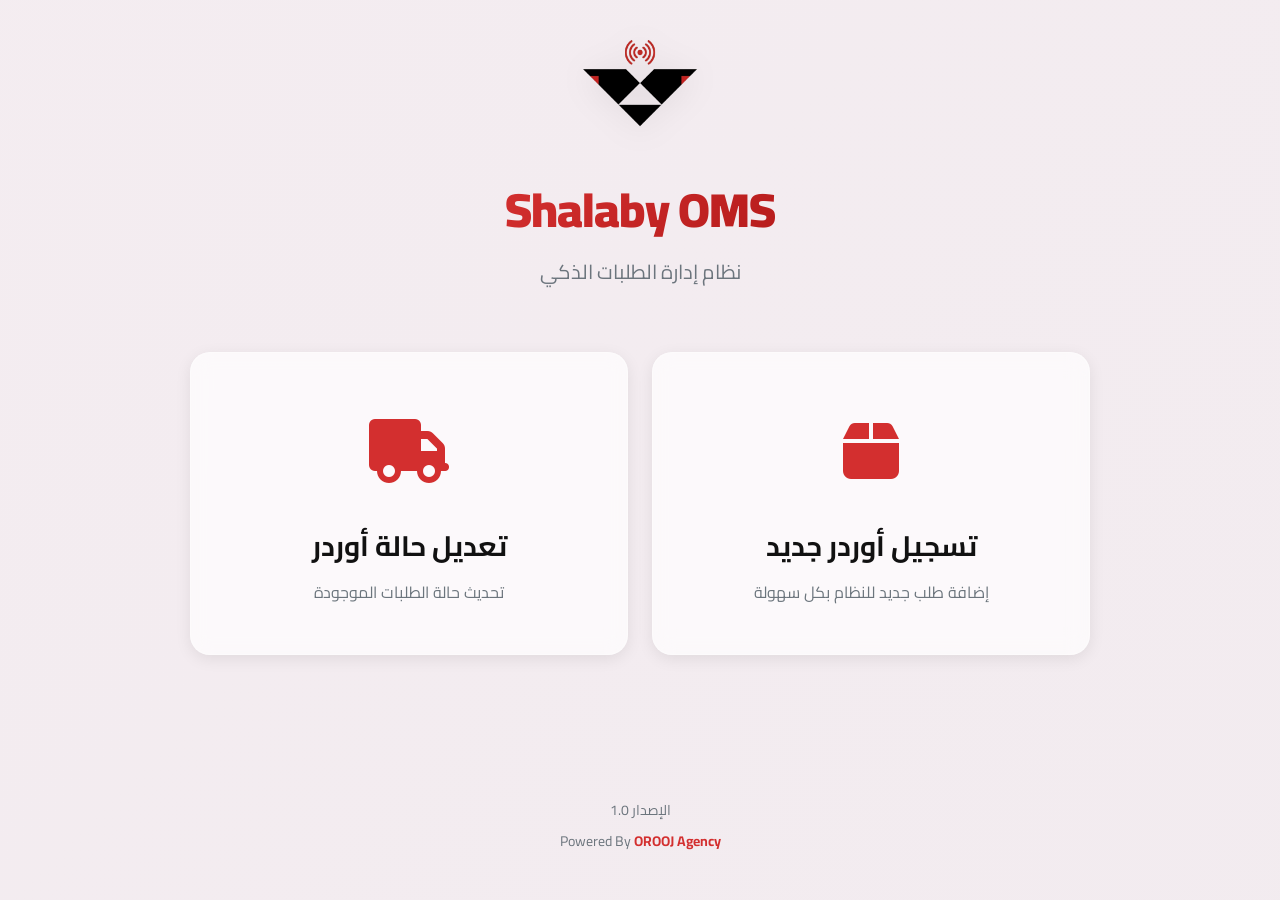
<file: index.html>
<!DOCTYPE html>
<html lang="ar" dir="rtl">
<head>
    <meta charset="UTF-8">
    <meta name="viewport" content="width=device-width, initial-scale=1.0">
    <meta name="description" content="Shalaby OMS - نظام إدارة الطلبات الذكي">
    <meta name="author" content="OROOJ Agency">
    <title>Shalaby OMS - نظام إدارة الطلبات</title>
    
    <!-- Bootstrap 5 CSS -->
    <link href="https://cdn.jsdelivr.net/npm/bootstrap@5.3.2/dist/css/bootstrap.min.css" rel="stylesheet">
    
    <!-- Font Awesome -->
    <link rel="stylesheet" href="https://cdnjs.cloudflare.com/ajax/libs/font-awesome/6.5.1/css/all.min.css">
    
    <!-- Google Font Cairo -->
    <link rel="preconnect" href="https://fonts.googleapis.com">
    <link rel="preconnect" href="https://fonts.gstatic.com" crossorigin>
    <link href="https://fonts.googleapis.com/css2?family=Cairo:wght@300;400;600;700;900&display=swap" rel="stylesheet">
    
    <!-- Custom CSS -->
    <link rel="stylesheet" href="style.css">
</head>
<body>
    
    <!-- Main Container -->
    <div class="main-container">
        
        <!-- Logo Section -->
        <div class="logo-section animate-fade-in">
            <img src="logo.png" alt="Shalaby OMS Logo" class="main-logo" onerror="this.style.display='none'">
        </div>
        
        <!-- Title Section -->
        <div class="title-section animate-fade-in-up">
            <h1 class="main-title">Shalaby OMS</h1>
            <p class="main-subtitle">نظام إدارة الطلبات الذكي</p>
        </div>
        
        <!-- Cards Section -->
        <div class="cards-container">
            <div class="row g-4">
                
                <!-- New Order Card -->
                <div class="col-lg-6 col-md-6 col-12">
                    <div class="action-card glass-effect animate-scale" onclick="navigateTo('new-order.html')">
                        <div class="card-icon">
                            <i class="fas fa-box"></i>
                        </div>
                        <h3 class="card-title">تسجيل أوردر جديد</h3>
                        <p class="card-description">إضافة طلب جديد للنظام بكل سهولة</p>
                        <div class="card-arrow">
                            <i class="fas fa-arrow-left"></i>
                        </div>
                    </div>
                </div>
                
                <!-- Update Order Card -->
                <div class="col-lg-6 col-md-6 col-12">
                    <div class="action-card glass-effect animate-scale" onclick="navigateTo('update-order.html')">
                        <div class="card-icon">
                            <i class="fas fa-truck"></i>
                        </div>
                        <h3 class="card-title">تعديل حالة أوردر</h3>
                        <p class="card-description">تحديث حالة الطلبات الموجودة</p>
                        <div class="card-arrow">
                            <i class="fas fa-arrow-left"></i>
                        </div>
                    </div>
                </div>
                
            </div>
        </div>
        
        <!-- Footer -->
        <footer class="main-footer animate-fade-in">
            <p class="footer-version">الإصدار 1.0</p>
            <p class="footer-credits">Powered By <span class="highlight">OROOJ Agency</span></p>
        </footer>
        
    </div>
    
    <!-- Bootstrap JS -->
    <script src="https://cdn.jsdelivr.net/npm/bootstrap@5.3.2/dist/js/bootstrap.bundle.min.js"></script>
    
    <!-- Custom JS -->
    <script src="config.js"></script>
<script src="script.js"></script>
    
</body>
</html>
</file>
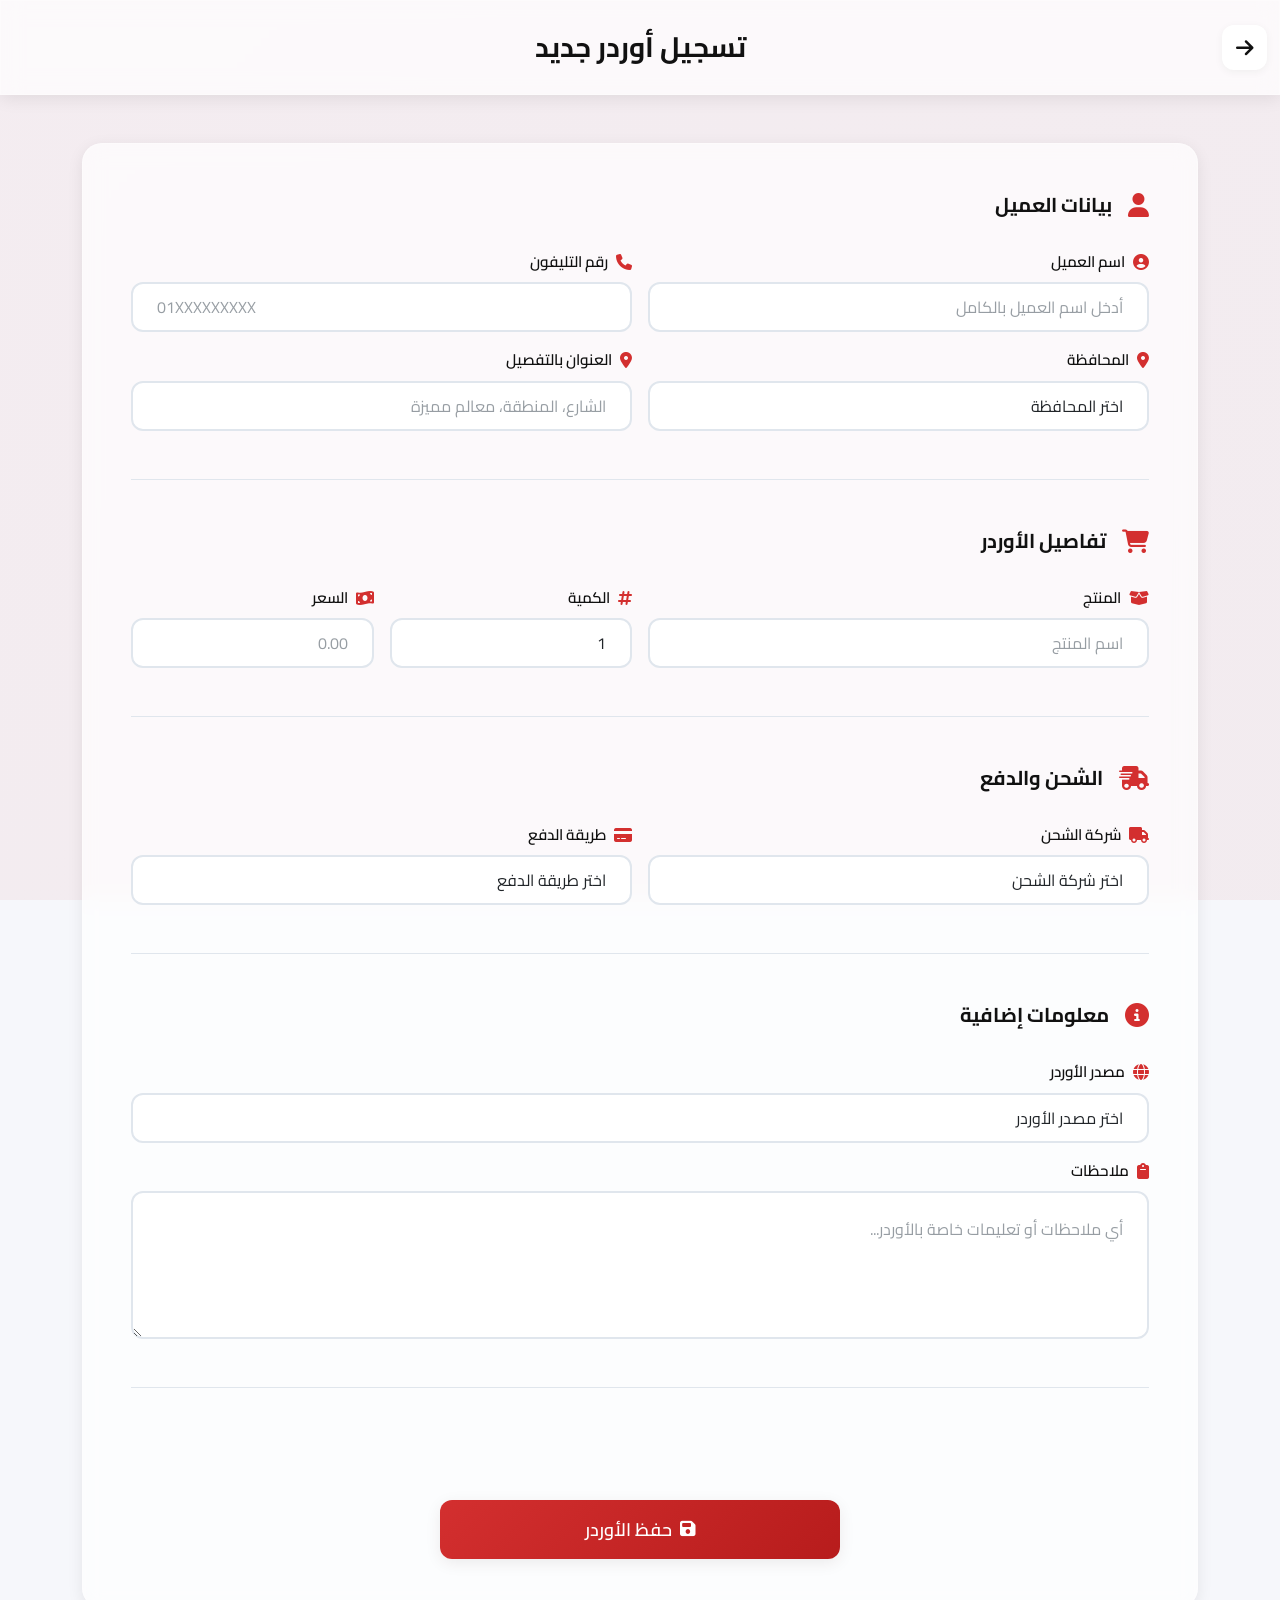
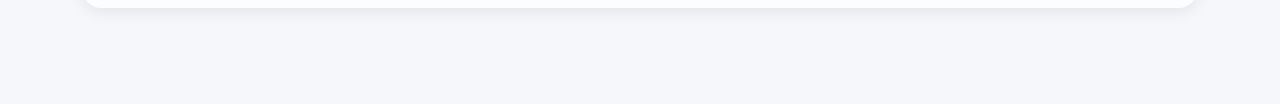
<file: new-order.html>
<!DOCTYPE html>
<html lang="ar" dir="rtl">
<head>
    <meta charset="UTF-8">
    <meta name="viewport" content="width=device-width, initial-scale=1.0">
    <meta name="description" content="تسجيل أوردر جديد - Shalaby OMS">
    <meta name="author" content="OROOJ Agency">
    <title>تسجيل أوردر جديد - Shalaby OMS</title>
    
    <!-- Bootstrap 5 CSS -->
    <link href="https://cdn.jsdelivr.net/npm/bootstrap@5.3.2/dist/css/bootstrap.min.css" rel="stylesheet">
    
    <!-- Font Awesome -->
    <link rel="stylesheet" href="https://cdnjs.cloudflare.com/ajax/libs/font-awesome/6.5.1/css/all.min.css">
    
    <!-- Google Font Cairo -->
    <link rel="preconnect" href="https://fonts.googleapis.com">
    <link rel="preconnect" href="https://fonts.gstatic.com" crossorigin>
    <link href="https://fonts.googleapis.com/css2?family=Cairo:wght@300;400;600;700;900&display=swap" rel="stylesheet">
    
    <!-- Custom CSS -->
    <link rel="stylesheet" href="style.css">
</head>
<body>
    
    <!-- Header -->
    <header class="page-header glass-effect">
        <div class="container-fluid">
            <div class="header-content">
                <button class="btn-back" onclick="navigateTo('index.html')">
                    <i class="fas fa-arrow-right"></i>
                </button>
                <h1 class="page-title">تسجيل أوردر جديد</h1>
                <div class="header-spacer"></div>
            </div>
        </div>
    </header>
    
    <!-- Main Content -->
    <div class="page-container">
        <div class="container">
            
            <div class="form-card glass-effect animate-fade-in-up">
                
                <form id="newOrderForm" novalidate>
                    
                    <!-- Customer Information Section -->
                    <div class="form-section">
                        <h3 class="section-title">
                            <i class="fas fa-user"></i>
                            بيانات العميل
                        </h3>
                        
                        <div class="row g-3">
                            <div class="col-md-6">
                                <div class="form-group">
                                    <label for="customerName" class="form-label">
                                        <i class="fas fa-user-circle"></i>
                                        اسم العميل
                                    </label>
                                    <input 
                                        type="text" 
                                        class="form-control" 
                                        id="customerName" 
                                        placeholder="أدخل اسم العميل بالكامل"
                                        required
                                    >
                                    <div class="invalid-feedback">من فضلك أدخل اسم العميل</div>
                                </div>
                            </div>
                            
                            <div class="col-md-6">
                                <div class="form-group">
                                    <label for="customerPhone" class="form-label">
                                        <i class="fas fa-phone"></i>
                                        رقم التليفون
                                    </label>
                                    <input 
                                        type="tel" 
                                        class="form-control" 
                                        id="customerPhone" 
                                        placeholder="01XXXXXXXXX"
                                        required
                                    >
                                    <div class="invalid-feedback">من فضلك أدخل رقم تليفون صحيح</div>
                                </div>
                            </div>
                            
                            <div class="col-md-6">
                                <div class="form-group">
                                    <label for="governorate" class="form-label">
                                        <i class="fas fa-map-marker-alt"></i>
                                        المحافظة
                                    </label>
                                    <select class="form-select" id="governorate" required>
                                        <option value="" selected disabled>اختر المحافظة</option>
                                        <option value="القاهرة">القاهرة</option>
                                        <option value="الجيزة">الجيزة</option>
                                        <option value="الإسكندرية">الإسكندرية</option>
                                        <option value="الدقهلية">الدقهلية</option>
                                        <option value="الشرقية">الشرقية</option>
                                        <option value="القليوبية">القليوبية</option>
                                        <option value="البحيرة">البحيرة</option>
                                        <option value="الغربية">الغربية</option>
                                        <option value="المنوفية">المنوفية</option>
                                        <option value="كفر الشيخ">كفر الشيخ</option>
                                        <option value="دمياط">دمياط</option>
                                        <option value="بورسعيد">بورسعيد</option>
                                        <option value="الإسماعيلية">الإسماعيلية</option>
                                        <option value="السويس">السويس</option>
                                        <option value="المنيا">المنيا</option>
                                        <option value="بني سويف">بني سويف</option>
                                        <option value="الفيوم">الفيوم</option>
                                        <option value="أسيوط">أسيوط</option>
                                        <option value="سوهاج">سوهاج</option>
                                        <option value="قنا">قنا</option>
                                        <option value="أسوان">أسوان</option>
                                        <option value="الأقصر">الأقصر</option>
                                        <option value="البحر الأحمر">البحر الأحمر</option>
                                        <option value="الوادي الجديد">الوادي الجديد</option>
                                        <option value="مطروح">مطروح</option>
                                        <option value="شمال سيناء">شمال سيناء</option>
                                        <option value="جنوب سيناء">جنوب سيناء</option>
                                    </select>
                                    <div class="invalid-feedback">من فضلك اختر المحافظة</div>
                                </div>
                            </div>
                            
                            <div class="col-md-6">
                                <div class="form-group">
                                    <label for="address" class="form-label">
                                        <i class="fas fa-location-dot"></i>
                                        العنوان بالتفصيل
                                    </label>
                                    <input 
                                        type="text" 
                                        class="form-control" 
                                        id="address" 
                                        placeholder="الشارع، المنطقة، معالم مميزة"
                                        required
                                    >
                                    <div class="invalid-feedback">من فضلك أدخل العنوان</div>
                                </div>
                            </div>
                        </div>
                    </div>
                    
                    <!-- Order Details Section -->
                    <div class="form-section">
                        <h3 class="section-title">
                            <i class="fas fa-shopping-cart"></i>
                            تفاصيل الأوردر
                        </h3>
                        
                        <div class="row g-3">
                            <div class="col-md-6">
                                <div class="form-group">
                                    <label for="product" class="form-label">
                                        <i class="fas fa-box-open"></i>
                                        المنتج
                                    </label>
                                    <input 
                                        type="text" 
                                        class="form-control" 
                                        id="product" 
                                        placeholder="اسم المنتج"
                                        required
                                    >
                                    <div class="invalid-feedback">من فضلك أدخل اسم المنتج</div>
                                </div>
                            </div>
                            
                            <div class="col-md-3">
                                <div class="form-group">
                                    <label for="quantity" class="form-label">
                                        <i class="fas fa-hashtag"></i>
                                        الكمية
                                    </label>
                                    <input 
                                        type="number" 
                                        class="form-control" 
                                        id="quantity" 
                                        placeholder="1"
                                        min="1"
                                        value="1"
                                        required
                                    >
                                    <div class="invalid-feedback">من فضلك أدخل الكمية</div>
                                </div>
                            </div>
                            
                            <div class="col-md-3">
                                <div class="form-group">
                                    <label for="price" class="form-label">
                                        <i class="fas fa-money-bill-wave"></i>
                                        السعر
                                    </label>
                                    <input 
                                        type="number" 
                                        class="form-control" 
                                        id="price" 
                                        placeholder="0.00"
                                        min="0"
                                        step="0.01"
                                        required
                                    >
                                    <div class="invalid-feedback">من فضلك أدخل السعر</div>
                                </div>
                            </div>
                        </div>
                    </div>
                    
                    <!-- Shipping & Payment Section -->
                    <div class="form-section">
                        <h3 class="section-title">
                            <i class="fas fa-truck-fast"></i>
                            الشحن والدفع
                        </h3>
                        
                        <div class="row g-3">
                            <div class="col-md-6">
                                <div class="form-group">
                                    <label for="shippingCompany" class="form-label">
                                        <i class="fas fa-truck"></i>
                                        شركة الشحن
                                    </label>
                                    <select class="form-select" id="shippingCompany" required>
                                        <option value="" selected disabled>اختر شركة الشحن</option>
                                        <option value="البريد المصري">البريد المصري</option>
                                        <option value="أرامكس">أرامكس</option>
                                        <option value="فيدكس">فيدكس</option>
                                        <option value="سمسا">سمسا</option>
                                        <option value="DHL">DHL</option>
                                        <option value="بوستا">بوستا</option>
                                        <option value="ماي واي">ماي واي</option>
                                        <option value="فاست كارجو">فاست كارجو</option>
                                        <option value="أخرى">أخرى</option>
                                    </select>
                                    <div class="invalid-feedback">من فضلك اختر شركة الشحن</div>
                                </div>
                            </div>
                            
                            <div class="col-md-6">
                                <div class="form-group">
                                    <label for="paymentMethod" class="form-label">
                                        <i class="fas fa-credit-card"></i>
                                        طريقة الدفع
                                    </label>
                                    <select class="form-select" id="paymentMethod" required>
                                        <option value="" selected disabled>اختر طريقة الدفع</option>
                                        <option value="كاش عند الاستلام">كاش عند الاستلام</option>
                                        <option value="تحويل بنكي">تحويل بنكي</option>
                                        <option value="فودافون كاش">فودافون كاش</option>
                                        <option value="فيزا">فيزا</option>
                                        <option value="إنستا باي">إنستا باي</option>
                                        <option value="محفظة إلكترونية">محفظة إلكترونية</option>
                                    </select>
                                    <div class="invalid-feedback">من فضلك اختر طريقة الدفع</div>
                                </div>
                            </div>
                        </div>
                    </div>
                    
                    <!-- Additional Information Section -->
                    <div class="form-section">
                        <h3 class="section-title">
                            <i class="fas fa-info-circle"></i>
                            معلومات إضافية
                        </h3>
                        
                        <div class="row g-3">
                            <div class="col-md-12">
                                <div class="form-group">
                                    <label for="orderSource" class="form-label">
                                        <i class="fas fa-globe"></i>
                                        مصدر الأوردر
                                    </label>
                                    <select class="form-select" id="orderSource" required>
                                        <option value="" selected disabled>اختر مصدر الأوردر</option>
                                        <option value="فيسبوك">فيسبوك</option>
                                        <option value="إنستجرام">إنستجرام</option>
                                        <option value="تيك توك">تيك توك</option>
                                        <option value="واتساب">واتساب</option>
                                        <option value="الموقع الإلكتروني">الموقع الإلكتروني</option>
                                        <option value="مكالمة هاتفية">مكالمة هاتفية</option>
                                        <option value="عميل سابق">عميل سابق</option>
                                        <option value="أخرى">أخرى</option>
                                    </select>
                                    <div class="invalid-feedback">من فضلك اختر مصدر الأوردر</div>
                                </div>
                            </div>
                            
                            <div class="col-md-12">
                                <div class="form-group">
                                    <label for="notes" class="form-label">
                                        <i class="fas fa-clipboard"></i>
                                        ملاحظات
                                    </label>
                                    <textarea 
                                        class="form-control" 
                                        id="notes" 
                                        rows="4" 
                                        placeholder="أي ملاحظات أو تعليمات خاصة بالأوردر..."
                                    ></textarea>
                                </div>
                            </div>
                        </div>
                    </div>
                    
                    <!-- Submit Button -->
                    <div class="form-actions">
                        <button type="submit" class="btn btn-primary btn-lg btn-submit">
                            <i class="fas fa-save"></i>
                            <span>حفظ الأوردر</span>
                        </button>
                    </div>
                    
                </form>
                
            </div>
            
        </div>
    </div>
    
    <!-- Success Modal -->
    <div class="modal fade" id="successModal" tabindex="-1" aria-hidden="true">
        <div class="modal-dialog modal-dialog-centered">
            <div class="modal-content glass-effect">
                <div class="modal-body text-center p-5">
                    <div class="success-icon">
                        <i class="fas fa-check-circle"></i>
                    </div>
                    <h3 class="mt-4 mb-3">تم حفظ الأوردر بنجاح!</h3>
                    <p class="text-muted">
تم إضافة الأوردر للنظام بنجاح
</p>

<h4 id="generatedOrderId" style="color:#D32F2F;font-weight:bold;margin-top:15px;"></h4>
                    <button type="button" class="btn btn-primary mt-3" onclick="closeModalAndReset()">
                        تمام
                    </button>
                </div>
            </div>
        </div>
    </div>
    
    <!-- Bootstrap JS -->
    <script src="https://cdn.jsdelivr.net/npm/bootstrap@5.3.2/dist/js/bootstrap.bundle.min.js"></script>
    
    <!-- Custom JS -->
    <script src="config.js"></script>
<script src="script.js"></script>
    
</body>
</html>
</file>
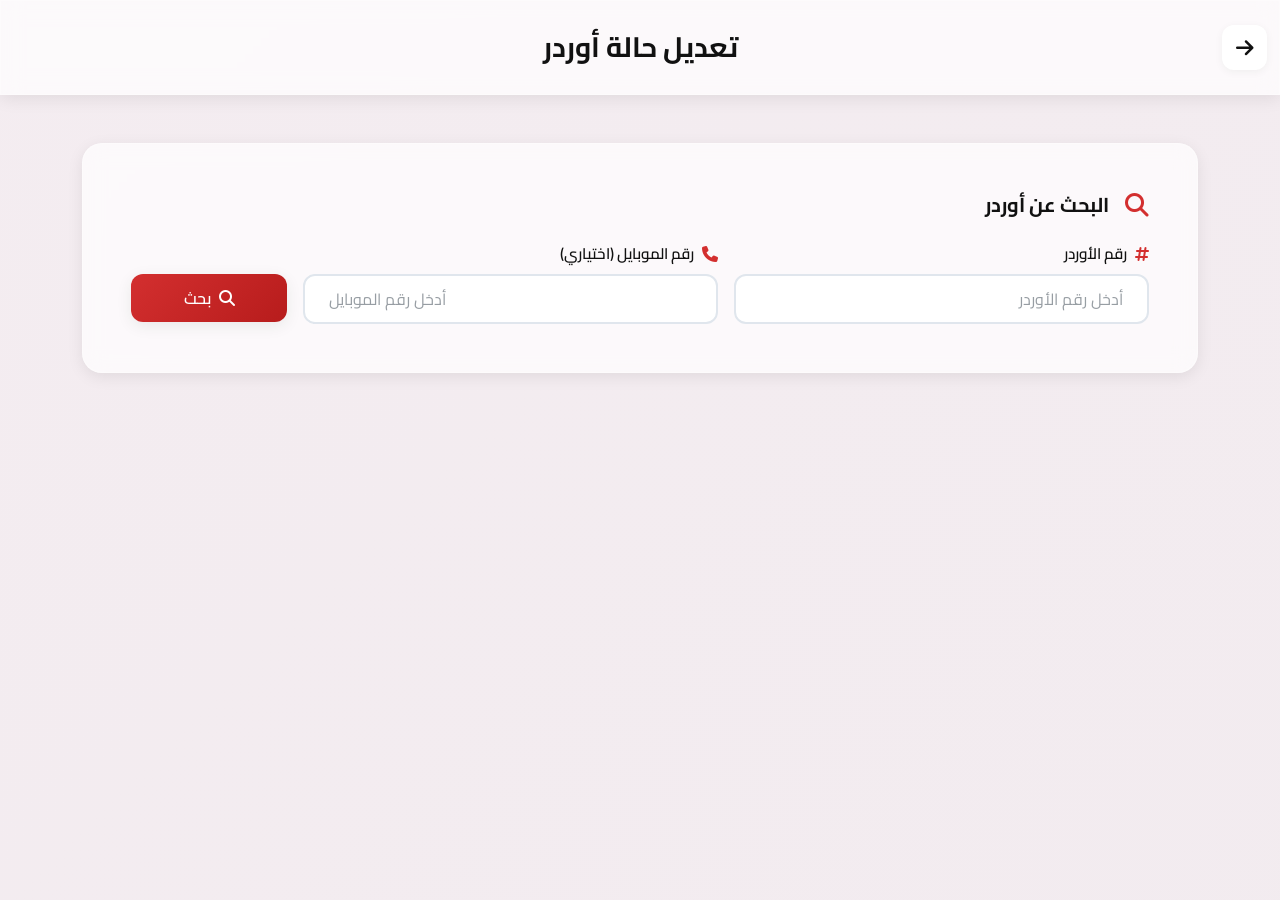
<file: update-order.html>
<!DOCTYPE html>
<html lang="ar" dir="rtl">
<head>
    <meta charset="UTF-8">
    <meta name="viewport" content="width=device-width, initial-scale=1.0">
    <meta name="description" content="تعديل حالة أوردر - Shalaby OMS">
    <meta name="author" content="OROOJ Agency">
    <title>تعديل حالة أوردر - Shalaby OMS</title>
    
    <!-- Bootstrap 5 CSS -->
    <link href="https://cdn.jsdelivr.net/npm/bootstrap@5.3.2/dist/css/bootstrap.min.css" rel="stylesheet">
    
    <!-- Font Awesome -->
    <link rel="stylesheet" href="https://cdnjs.cloudflare.com/ajax/libs/font-awesome/6.5.1/css/all.min.css">
    
    <!-- Google Font Cairo -->
    <link rel="preconnect" href="https://fonts.googleapis.com">
    <link rel="preconnect" href="https://fonts.gstatic.com" crossorigin>
    <link href="https://fonts.googleapis.com/css2?family=Cairo:wght@300;400;600;700;900&display=swap" rel="stylesheet">
    
    <!-- Custom CSS -->
    <link rel="stylesheet" href="style.css">
</head>
<body>
    
    <!-- Header -->
    <header class="page-header glass-effect">
        <div class="container-fluid">
            <div class="header-content">
                <button class="btn-back" onclick="navigateTo('index.html')">
                    <i class="fas fa-arrow-right"></i>
                </button>
                <h1 class="page-title">تعديل حالة أوردر</h1>
                <div class="header-spacer"></div>
            </div>
        </div>
    </header>
    
    <!-- Main Content -->
    <div class="page-container">
        <div class="container">
            
            <!-- Search Section -->
            <div class="search-card glass-effect animate-fade-in-up">
                <h3 class="section-title mb-4">
                    <i class="fas fa-search"></i>
                    البحث عن أوردر
                </h3>
                
                <div class="row g-3">
                    <div class="col-md-5">
                        <div class="form-group">
                            <label for="searchOrderId" class="form-label">
                                <i class="fas fa-hashtag"></i>
                                رقم الأوردر
                            </label>
                            <input 
                                type="text" 
                                class="form-control" 
                                id="searchOrderId" 
                                placeholder="أدخل رقم الأوردر"
                            >
                        </div>
                    </div>
                    
                    <div class="col-md-5">
                        <div class="form-group">
                            <label for="searchPhone" class="form-label">
                                <i class="fas fa-phone"></i>
                                رقم الموبايل (اختياري)
                            </label>
                            <input 
                                type="tel" 
                                class="form-control" 
                                id="searchPhone" 
                                placeholder="أدخل رقم الموبايل"
                            >
                        </div>
                    </div>
                    
                    <div class="col-md-2">
                        <div class="form-group">
                            <label class="form-label d-block opacity-0">بحث</label>
                            <button class="btn btn-primary w-100" onclick="searchOrder()">
                                <i class="fas fa-search"></i>
                                <span>بحث</span>
                            </button>
                        </div>
                    </div>
                </div>
            </div>
            
            <!-- Loading Spinner -->
            <div class="loading-spinner" id="loadingSpinner" style="display: none;">
                <div class="spinner-border text-primary" role="status">
                    <span class="visually-hidden">جاري البحث...</span>
                </div>
                <p class="mt-3">جاري البحث...</p>
            </div>
            
            <!-- No Results Message -->
            <div class="no-results glass-effect" id="noResults" style="display: none;">
                <div class="no-results-icon">
                    <i class="fas fa-inbox"></i>
                </div>
                <h3>لم يتم العثور على الأوردر</h3>
                <p class="text-muted">تأكد من رقم الأوردر أو رقم الموبايل وحاول مرة أخرى</p>
            </div>
            
            <!-- Order Details Section -->
            <div class="order-details-card glass-effect animate-fade-in-up" id="orderDetailsCard" style="display: none;">
                
                <h3 class="section-title mb-4">
                    <i class="fas fa-file-invoice"></i>
                    تفاصيل الأوردر
                </h3>
                
                <!-- Order Info Grid -->
                <div class="order-info-grid">
                    
                    <div class="info-item">
                        <div class="info-label">
                            <i class="fas fa-hashtag"></i>
                            رقم الأوردر
                        </div>
                        <div class="info-value" id="displayOrderId">-</div>
                    </div>
                    
                    <div class="info-item">
                        <div class="info-label">
                            <i class="fas fa-calendar"></i>
                            تاريخ الأوردر
                        </div>
                        <div class="info-value" id="displayOrderDate">-</div>
                    </div>
                    
                    <div class="info-item">
                        <div class="info-label">
                            <i class="fas fa-user"></i>
                            اسم العميل
                        </div>
                        <div class="info-value" id="displayCustomerName">-</div>
                    </div>
                    
                    <div class="info-item">
                        <div class="info-label">
                            <i class="fas fa-phone"></i>
                            رقم التليفون
                        </div>
                        <div class="info-value" id="displayPhone">-</div>
                    </div>
                    
                    <div class="info-item">
                        <div class="info-label">
                            <i class="fas fa-box-open"></i>
                            المنتج
                        </div>
                        <div class="info-value" id="displayProduct">-</div>
                    </div>
                    
                    <div class="info-item">
                        <div class="info-label">
                            <i class="fas fa-money-bill-wave"></i>
                            السعر الإجمالي
                        </div>
                        <div class="info-value" id="displayPrice">-</div>
                    </div>
                    
                    <div class="info-item full-width">
                        <div class="info-label">
                            <i class="fas fa-map-marker-alt"></i>
                            العنوان
                        </div>
                        <div class="info-value" id="displayAddress">-</div>
                    </div>
                    
                    <div class="info-item">
                        <div class="info-label">
                            <i class="fas fa-truck"></i>
                            شركة الشحن
                        </div>
                        <div class="info-value" id="displayShipping">-</div>
                    </div>
                    
                    <div class="info-item">
                        <div class="info-label">
                            <i class="fas fa-credit-card"></i>
                            طريقة الدفع
                        </div>
                        <div class="info-value" id="displayPayment">-</div>
                    </div>
                    
                </div>
                
                <!-- Current Status -->
                <div class="current-status-section">
                    <h4 class="status-title">
                        <i class="fas fa-circle-info"></i>
                        الحالة الحالية
                    </h4>
                    <div class="status-badge-container">
                        <span class="status-badge" id="currentStatusBadge">جديد</span>
                    </div>
                </div>
                
                <!-- Update Status Form -->
                <div class="update-status-section">
                    <h4 class="status-title mb-3">
                        <i class="fas fa-sync-alt"></i>
                        تحديث الحالة
                    </h4>
                    
                    <form id="updateStatusForm">
                        <div class="row g-3">
                            <div class="col-md-8">
                                <div class="form-group">
                                    <label for="newStatus" class="form-label">
                                        <i class="fas fa-list"></i>
                                        الحالة الجديدة
                                    </label>
                                    <select class="form-select" id="newStatus" required>
                                        <option value="" selected disabled>اختر الحالة الجديدة</option>
                                        <option value="جديد">جديد</option>
                                        <option value="جارى المراجعة">جارى المراجعة</option>
                                        <option value="جارى التجهيز">جارى التجهيز</option>
                                        <option value="تم الشحن">تم الشحن</option>
                                        <option value="تم التسليم">تم التسليم</option>
                                        <option value="ملغى">ملغى</option>
                                        <option value="مرتجع">مرتجع</option>
                                    </select>
                                </div>
                            </div>
                            
                            <div class="col-md-4">
                                <div class="form-group">
                                    <label class="form-label d-block opacity-0">تحديث</label>
                                    <button type="submit" class="btn btn-primary w-100">
                                        <i class="fas fa-check"></i>
                                        <span>تحديث الحالة</span>
                                    </button>
                                </div>
                            </div>
                        </div>
                    </form>
                </div>
                
            </div>
            
        </div>
    </div>
    
    <!-- Success Modal -->
    <div class="modal fade" id="updateSuccessModal" tabindex="-1" aria-hidden="true">
        <div class="modal-dialog modal-dialog-centered">
            <div class="modal-content glass-effect">
                <div class="modal-body text-center p-5">
                    <div class="success-icon">
                        <i class="fas fa-check-circle"></i>
                    </div>
                    <h3 class="mt-4 mb-3">تم تحديث الحالة بنجاح!</h3>
                    <p class="text-muted">تم تحديث حالة الأوردر بنجاح</p>
                    <button type="button" class="btn btn-primary mt-3" data-bs-dismiss="modal">
                        تمام
                    </button>
                </div>
            </div>
        </div>
    </div>
    
    <!-- Bootstrap JS -->
    <script src="https://cdn.jsdelivr.net/npm/bootstrap@5.3.2/dist/js/bootstrap.bundle.min.js"></script>
    
    <!-- Custom JS -->
    <script src="config.js"></script>
<script src="script.js"></script>
    
</body>
</html>
</file>
<file: style.css>
/* ========================================
   CSS Variables
   ======================================== */
:root {
    --color-primary: #D32F2F;
    --color-primary-dark: #B71C1C;
    --color-primary-light: #EF5350;
    --color-dark: #111111;
    --color-white: #FFFFFF;
    --color-background: #F6F7FB;
    --color-text: #2C3E50;
    --color-text-light: #6C757D;
    --color-border: #E0E6ED;
    --color-success: #28A745;
    --color-warning: #FFC107;
    --color-danger: #DC3545;
    --color-info: #17A2B8;
    
    --gradient-primary: linear-gradient(135deg, #D32F2F 0%, #B71C1C 100%);
    --gradient-overlay: linear-gradient(135deg, rgba(211, 47, 47, 0.05) 0%, rgba(183, 28, 28, 0.05) 100%);
    
    --spacing-xs: 0.5rem;
    --spacing-sm: 1rem;
    --spacing-md: 1.5rem;
    --spacing-lg: 2rem;
    --spacing-xl: 3rem;
    --spacing-xxl: 4rem;
    
    --radius-sm: 8px;
    --radius-md: 12px;
    --radius-lg: 16px;
    --radius-xl: 20px;
    --radius-round: 50%;
    
    --shadow-sm: 0 2px 8px rgba(0, 0, 0, 0.05);
    --shadow-md: 0 4px 16px rgba(0, 0, 0, 0.08);
    --shadow-lg: 0 8px 32px rgba(0, 0, 0, 0.12);
    --shadow-xl: 0 16px 48px rgba(0, 0, 0, 0.15);
    
    --transition-fast: 0.2s ease;
    --transition-normal: 0.3s ease;
    --transition-slow: 0.5s ease;
    
    --glass-bg: rgba(255, 255, 255, 0.7);
    --glass-border: rgba(255, 255, 255, 0.3);
    --glass-blur: 10px;
}

/* ========================================
   Global Reset & Base Styles
   ======================================== */
* {
    margin: 0;
    padding: 0;
    box-sizing: border-box;
}

body {
    font-family: 'Cairo', sans-serif;
    background: var(--color-background);
    color: var(--color-text);
    line-height: 1.6;
    -webkit-font-smoothing: antialiased;
    -moz-osx-font-smoothing: grayscale;
    overflow-x: hidden;
    min-height: 100vh;
    position: relative;
}

body::before {
    content: '';
    position: fixed;
    top: 0;
    left: 0;
    width: 100%;
    height: 100%;
    background: var(--gradient-overlay);
    pointer-events: none;
    z-index: -1;
}

/* ========================================
   Typography
   ======================================== */
h1, h2, h3, h4, h5, h6 {
    font-weight: 700;
    line-height: 1.3;
    color: var(--color-dark);
}

p {
    margin-bottom: 1rem;
}

a {
    text-decoration: none;
    color: var(--color-primary);
    transition: var(--transition-fast);
}

a:hover {
    color: var(--color-primary-dark);
}

/* ========================================
   Glass Effect
   ======================================== */
.glass-effect {
    background: var(--glass-bg);
    backdrop-filter: blur(var(--glass-blur));
    -webkit-backdrop-filter: blur(var(--glass-blur));
    border: 1px solid var(--glass-border);
    box-shadow: var(--shadow-md);
}

/* ========================================
   Animations
   ======================================== */
@keyframes fadeIn {
    from { opacity: 0; }
    to { opacity: 1; }
}

@keyframes fadeInUp {
    from {
        opacity: 0;
        transform: translateY(30px);
    }
    to {
        opacity: 1;
        transform: translateY(0);
    }
}

@keyframes scaleIn {
    from {
        opacity: 0;
        transform: scale(0.9);
    }
    to {
        opacity: 1;
        transform: scale(1);
    }
}

@keyframes pulse {
    0%, 100% { transform: scale(1); }
    50% { transform: scale(1.05); }
}

.animate-fade-in {
    animation: fadeIn 0.6s ease;
}

.animate-fade-in-up {
    animation: fadeInUp 0.6s ease;
}

.animate-scale {
    animation: scaleIn 0.4s ease;
}

/* ========================================
   Main Container (Home Page)
   ======================================== */
.main-container {
    min-height: 100vh;
    display: flex;
    flex-direction: column;
    align-items: center;
    justify-content: center;
    padding: var(--spacing-lg);
}

/* ========================================
   Logo Section
   ======================================== */
.logo-section {
    margin-bottom: var(--spacing-xl);
    text-align: center;
}

.main-logo {
    max-width: 150px;
    max-height: 150px;
    width: auto;
    height: auto;
    object-fit: contain;
    filter: drop-shadow(var(--shadow-md));
    transition: var(--transition-normal);
}

.main-logo:hover {
    transform: scale(1.1) rotate(5deg);
}

/* ========================================
   Title Section
   ======================================== */
.title-section {
    text-align: center;
    margin-bottom: var(--spacing-xl);
}

.main-title {
    font-size: 3rem;
    font-weight: 900;
    background: var(--gradient-primary);
    -webkit-background-clip: text;
    -webkit-text-fill-color: transparent;
    background-clip: text;
    margin-bottom: var(--spacing-sm);
    letter-spacing: -1px;
}

.main-subtitle {
    font-size: 1.25rem;
    color: var(--color-text-light);
    font-weight: 400;
}

/* ========================================
   Cards Container
   ======================================== */
.cards-container {
    width: 100%;
    max-width: 900px;
    margin-bottom: var(--spacing-xl);
}

/* ========================================
   Action Cards
   ======================================== */
.action-card {
    padding: var(--spacing-xl);
    border-radius: var(--radius-xl);
    cursor: pointer;
    transition: all var(--transition-normal);
    position: relative;
    overflow: hidden;
    height: 100%;
    min-height: 280px;
    display: flex;
    flex-direction: column;
    align-items: center;
    justify-content: center;
    text-align: center;
}

.action-card::before {
    content: '';
    position: absolute;
    top: 0;
    left: 0;
    width: 100%;
    height: 100%;
    background: var(--gradient-primary);
    opacity: 0;
    transition: var(--transition-normal);
    z-index: 0;
}

.action-card:hover::before {
    opacity: 0.05;
}

.action-card:hover {
    transform: translateY(-10px);
    box-shadow: var(--shadow-xl);
}

.action-card:active {
    transform: translateY(-5px);
}

.card-icon {
    font-size: 4rem;
    color: var(--color-primary);
    margin-bottom: var(--spacing-md);
    position: relative;
    z-index: 1;
    transition: var(--transition-normal);
}

.action-card:hover .card-icon {
    transform: scale(1.1);
    animation: pulse 1s infinite;
}

.card-title {
    font-size: 1.75rem;
    font-weight: 700;
    color: var(--color-dark);
    margin-bottom: var(--spacing-sm);
    position: relative;
    z-index: 1;
}

.card-description {
    font-size: 1rem;
    color: var(--color-text-light);
    margin-bottom: 0;
    position: relative;
    z-index: 1;
}

.card-arrow {
    position: absolute;
    bottom: var(--spacing-lg);
    left: 50%;
    transform: translateX(-50%);
    font-size: 1.5rem;
    color: var(--color-primary);
    opacity: 0;
    transition: var(--transition-normal);
    z-index: 1;
}

.action-card:hover .card-arrow {
    opacity: 1;
    transform: translateX(-50%) translateY(-5px);
}

/* ========================================
   Footer
   ======================================== */
.main-footer {
    text-align: center;
    margin-top: auto;
    padding-top: var(--spacing-lg);
}

.footer-version {
    font-size: 0.875rem;
    color: var(--color-text-light);
    margin-bottom: var(--spacing-xs);
}

.footer-credits {
    font-size: 0.875rem;
    color: var(--color-text-light);
}

.footer-credits .highlight {
    color: var(--color-primary);
    font-weight: 700;
}

/* ========================================
   Page Header
   ======================================== */
.page-header {
    position: sticky;
    top: 0;
    z-index: 1000;
    padding: var(--spacing-md) 0;
    margin-bottom: var(--spacing-xl);
}

.header-content {
    display: flex;
    align-items: center;
    justify-content: space-between;
    gap: var(--spacing-md);
}

.btn-back {
    background: var(--color-white);
    border: none;
    width: 45px;
    height: 45px;
    border-radius: var(--radius-md);
    display: flex;
    align-items: center;
    justify-content: center;
    cursor: pointer;
    transition: var(--transition-fast);
    box-shadow: var(--shadow-sm);
    color: var(--color-dark);
    font-size: 1.25rem;
}

.btn-back:hover {
    background: var(--color-primary);
    color: var(--color-white);
    transform: translateX(5px);
}

.page-title {
    font-size: 1.75rem;
    font-weight: 700;
    color: var(--color-dark);
    margin: 0;
    flex: 1;
    text-align: center;
}

.header-spacer {
    width: 45px;
}

/* ========================================
   Page Container
   ======================================== */
.page-container {
    padding: 0 0 var(--spacing-xxl) 0;
}

/* ========================================
   Form Card
   ======================================== */
.form-card {
    border-radius: var(--radius-xl);
    padding: var(--spacing-xl);
    margin-bottom: var(--spacing-lg);
}

/* ========================================
   Form Sections
   ======================================== */
.form-section {
    margin-bottom: var(--spacing-xl);
    padding-bottom: var(--spacing-xl);
    border-bottom: 1px solid var(--color-border);
}

.form-section:last-child {
    margin-bottom: 0;
    padding-bottom: 0;
    border-bottom: none;
}

.section-title {
    font-size: 1.25rem;
    font-weight: 700;
    color: var(--color-dark);
    margin-bottom: var(--spacing-lg);
    display: flex;
    align-items: center;
    gap: var(--spacing-sm);
}

.section-title i {
    color: var(--color-primary);
    font-size: 1.5rem;
}

/* ========================================
   Form Elements
   ======================================== */
.form-group {
    margin-bottom: 0;
}

.form-label {
    font-size: 0.95rem;
    font-weight: 600;
    color: var(--color-dark);
    margin-bottom: var(--spacing-xs);
    display: flex;
    align-items: center;
    gap: var(--spacing-xs);
}

.form-label i {
    color: var(--color-primary);
    font-size: 1rem;
}

.form-control,
.form-select {
    height: 50px;
    border: 2px solid var(--color-border);
    border-radius: var(--radius-md);
    padding: 0 var(--spacing-md);
    font-size: 1rem;
    font-family: 'Cairo', sans-serif;
    transition: var(--transition-fast);
    background: var(--color-white);
}

.form-control:focus,
.form-select:focus {
    border-color: var(--color-primary);
    box-shadow: 0 0 0 0.2rem rgba(211, 47, 47, 0.1);
    outline: none;
}

textarea.form-control {
    height: auto;
    padding: var(--spacing-md);
    resize: vertical;
}

.form-control::placeholder {
    color: var(--color-text-light);
    opacity: 0.7;
}

.invalid-feedback {
    display: none;
    color: var(--color-danger);
    font-size: 0.875rem;
    margin-top: var(--spacing-xs);
}

.form-control.is-invalid,
.form-select.is-invalid {
    border-color: var(--color-danger);
}

.form-control.is-invalid ~ .invalid-feedback,
.form-select.is-invalid ~ .invalid-feedback {
    display: block;
}

/* ========================================
   Buttons
   ======================================== */
.btn {
    font-family: 'Cairo', sans-serif;
    font-weight: 600;
    border-radius: var(--radius-md);
    padding: 0.75rem 1.5rem;
    transition: var(--transition-fast);
    border: none;
    cursor: pointer;
    display: inline-flex;
    align-items: center;
    justify-content: center;
    gap: var(--spacing-xs);
}

.btn-primary {
    background: var(--gradient-primary);
    color: var(--color-white);
    box-shadow: var(--shadow-md);
}

.btn-primary:hover {
    background: var(--color-primary-dark);
    transform: translateY(-2px);
    box-shadow: var(--shadow-lg);
}

.btn-primary:active {
    transform: translateY(0);
}

.btn-lg {
    padding: 1rem 2rem;
    font-size: 1.125rem;
}

.btn-submit {
    width: 100%;
    max-width: 400px;
    margin: var(--spacing-lg) auto 0;
    display: flex;
}

/* ========================================
   Form Actions
   ======================================== */
.form-actions {
    text-align: center;
    padding-top: var(--spacing-lg);
}

/* ========================================
   Search Card
   ======================================== */
.search-card {
    border-radius: var(--radius-xl);
    padding: var(--spacing-xl);
    margin-bottom: var(--spacing-xl);
}

/* ========================================
   Order Details Card
   ======================================== */
.order-details-card {
    border-radius: var(--radius-xl);
    padding: var(--spacing-xl);
    margin-top: var(--spacing-xl);
}

/* ========================================
   Order Info Grid
   ======================================== */
.order-info-grid {
    display: grid;
    grid-template-columns: repeat(auto-fit, minmax(280px, 1fr));
    gap: var(--spacing-lg);
    margin-bottom: var(--spacing-xl);
    padding-bottom: var(--spacing-xl);
    border-bottom: 1px solid var(--color-border);
}

.info-item {
    background: var(--color-white);
    padding: var(--spacing-md);
    border-radius: var(--radius-md);
    border: 1px solid var(--color-border);
}

.info-item.full-width {
    grid-column: 1 / -1;
}

.info-label {
    font-size: 0.875rem;
    color: var(--color-text-light);
    margin-bottom: var(--spacing-xs);
    display: flex;
    align-items: center;
    gap: var(--spacing-xs);
}

.info-label i {
    color: var(--color-primary);
}

.info-value {
    font-size: 1.125rem;
    font-weight: 600;
    color: var(--color-dark);
}

/* ========================================
   Status Section
   ======================================== */
.current-status-section {
    margin-bottom: var(--spacing-xl);
    padding-bottom: var(--spacing-xl);
    border-bottom: 1px solid var(--color-border);
}

.status-title {
    font-size: 1.125rem;
    font-weight: 700;
    color: var(--color-dark);
    margin-bottom: var(--spacing-md);
    display: flex;
    align-items: center;
    gap: var(--spacing-sm);
}

.status-title i {
    color: var(--color-primary);
}

.status-badge-container {
    display: flex;
    align-items: center;
    gap: var(--spacing-sm);
}

.status-badge {
    display: inline-flex;
    align-items: center;
    padding: var(--spacing-sm) var(--spacing-lg);
    border-radius: var(--radius-lg);
    font-weight: 600;
    font-size: 1rem;
    background: var(--color-primary);
    color: var(--color-white);
}

.status-badge.status-new {
    background: var(--color-info);
}

.status-badge.status-reviewing {
    background: var(--color-warning);
}

.status-badge.status-preparing {
    background: #6F42C1;
}

.status-badge.status-shipped {
    background: #007BFF;
}

.status-badge.status-delivered {
    background: var(--color-success);
}

.status-badge.status-cancelled {
    background: var(--color-danger);
}

.status-badge.status-returned {
    background: #6C757D;
}

/* ========================================
   Update Status Section
   ======================================== */
.update-status-section {
    margin-top: var(--spacing-xl);
}

/* ========================================
   Loading Spinner
   ======================================== */
.loading-spinner {
    text-align: center;
    padding: var(--spacing-xxl);
}

.loading-spinner .spinner-border {
    width: 3rem;
    height: 3rem;
}

.loading-spinner p {
    margin-top: var(--spacing-md);
    color: var(--color-text-light);
    font-weight: 600;
}

/* ========================================
   No Results
   ======================================== */
.no-results {
    text-align: center;
    padding: var(--spacing-xxl);
    border-radius: var(--radius-xl);
    margin-top: var(--spacing-xl);
}

.no-results-icon {
    font-size: 4rem;
    color: var(--color-text-light);
    margin-bottom: var(--spacing-md);
    opacity: 0.5;
}

.no-results h3 {
    font-size: 1.5rem;
    margin-bottom: var(--spacing-sm);
}

.no-results p {
    margin-bottom: 0;
}

/* ========================================
   Modal
   ======================================== */
.modal-content {
    border: none;
    border-radius: var(--radius-xl);
}

.success-icon {
    font-size: 4rem;
    color: var(--color-success);
}

.success-icon i {
    animation: scaleIn 0.5s ease;
}

/* ========================================
   Responsive Design
   ======================================== */
@media (max-width: 992px) {
    .main-title {
        font-size: 2.5rem;
    }
    
    .main-subtitle {
        font-size: 1.125rem;
    }
    
    .action-card {
        min-height: 240px;
        padding: var(--spacing-lg);
    }
    
    .card-icon {
        font-size: 3.5rem;
    }
    
    .card-title {
        font-size: 1.5rem;
    }
}

@media (max-width: 768px) {
    :root {
        --spacing-xl: 2rem;
        --spacing-xxl: 3rem;
    }
    
    .main-container {
        padding: var(--spacing-md);
    }
    
    .main-title {
        font-size: 2rem;
    }
    
    .main-subtitle {
        font-size: 1rem;
    }
    
    .main-logo {
        max-width: 120px;
        max-height: 120px;
    }
    
    .action-card {
        min-height: 200px;
        padding: var(--spacing-md);
    }
    
    .card-icon {
        font-size: 3rem;
    }
    
    .card-title {
        font-size: 1.25rem;
    }
    
    .card-description {
        font-size: 0.9rem;
    }
    
    .page-title {
        font-size: 1.5rem;
    }
    
    .form-card,
    .search-card,
    .order-details-card {
        padding: var(--spacing-lg);
    }
    
    .section-title {
        font-size: 1.125rem;
    }
    
    .order-info-grid {
        grid-template-columns: 1fr;
    }
    
    .btn-submit {
        max-width: 100%;
    }
}

@media (max-width: 480px) {
    .main-title {
        font-size: 1.75rem;
    }
    
    .form-card,
    .search-card,
    .order-details-card {
        padding: var(--spacing-md);
    }
    
    .card-arrow {
        display: none;
    }
}

/* ========================================
   Print Styles
   ======================================== */
@media print {
    .page-header,
    .btn-back,
    .form-actions,
    .update-status-section,
    .search-card {
        display: none;
    }
    
    .glass-effect {
        background: white;
        box-shadow: none;
    }
    
    body {
        background: white;
    }
}

/* ========================================
   Accessibility
   ======================================== */
.visually-hidden {
    position: absolute;
    width: 1px;
    height: 1px;
    padding: 0;
    margin: -1px;
    overflow: hidden;
    clip: rect(0, 0, 0, 0);
    white-space: nowrap;
    border: 0;
}

*:focus-visible {
    outline: 2px solid var(--color-primary);
    outline-offset: 2px;
}

@media (prefers-reduced-motion: reduce) {
    *,
    *::before,
    *::after {
        animation-duration: 0.01ms !important;
        animation-iteration-count: 1 !important;
        transition-duration: 0.01ms !important;
    }
                       }
</file>
